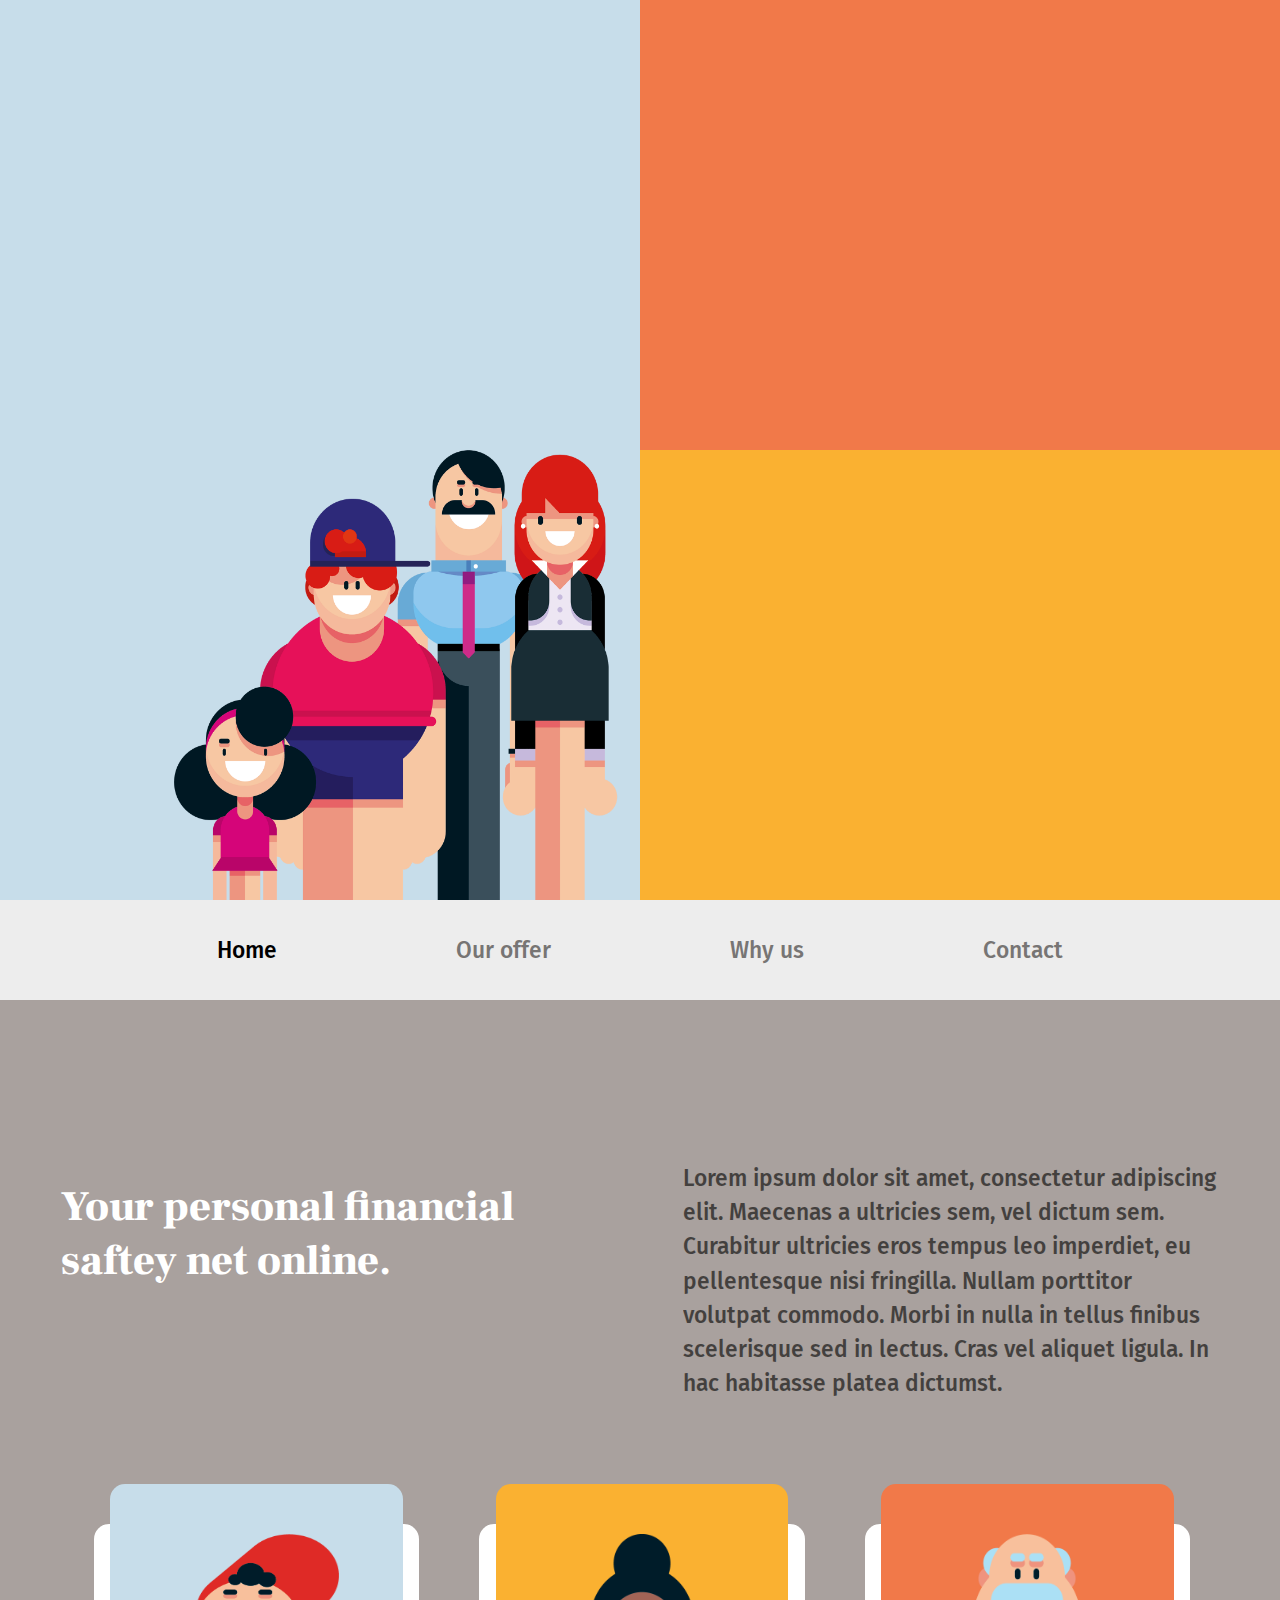
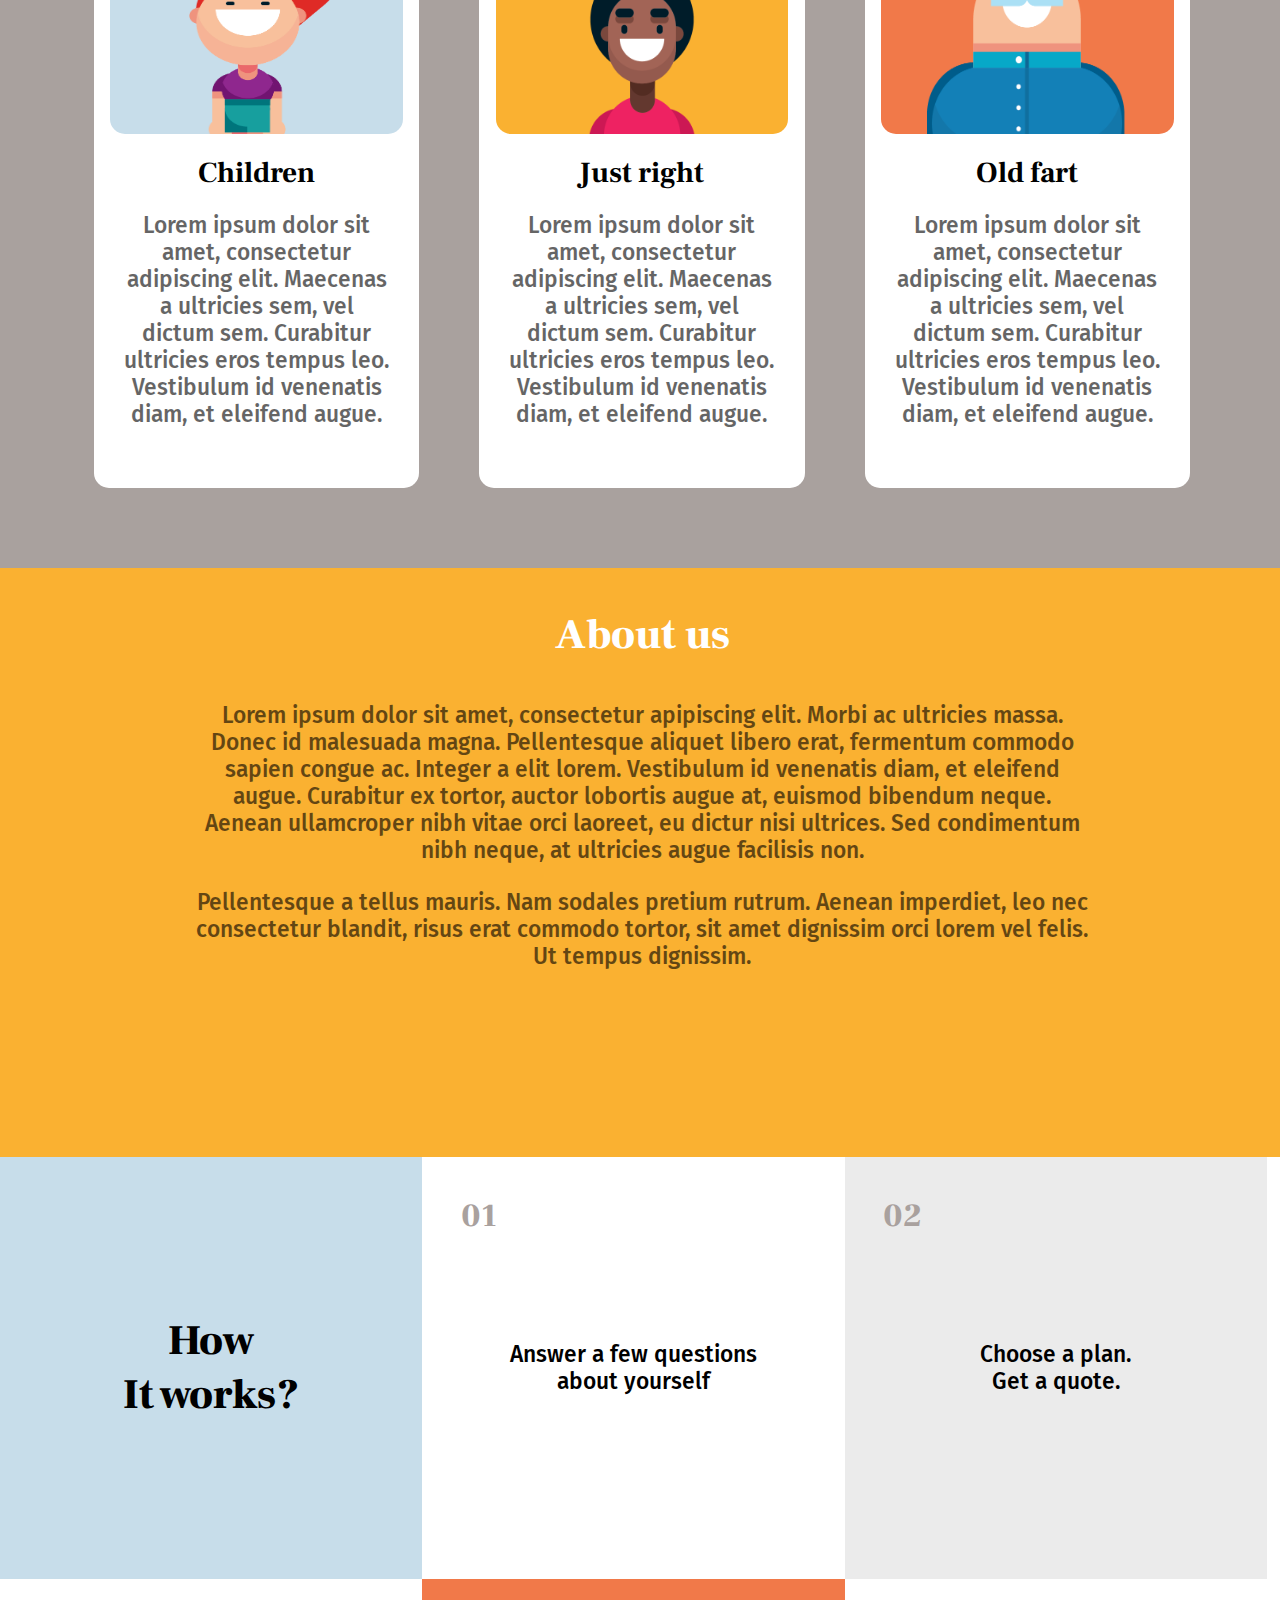
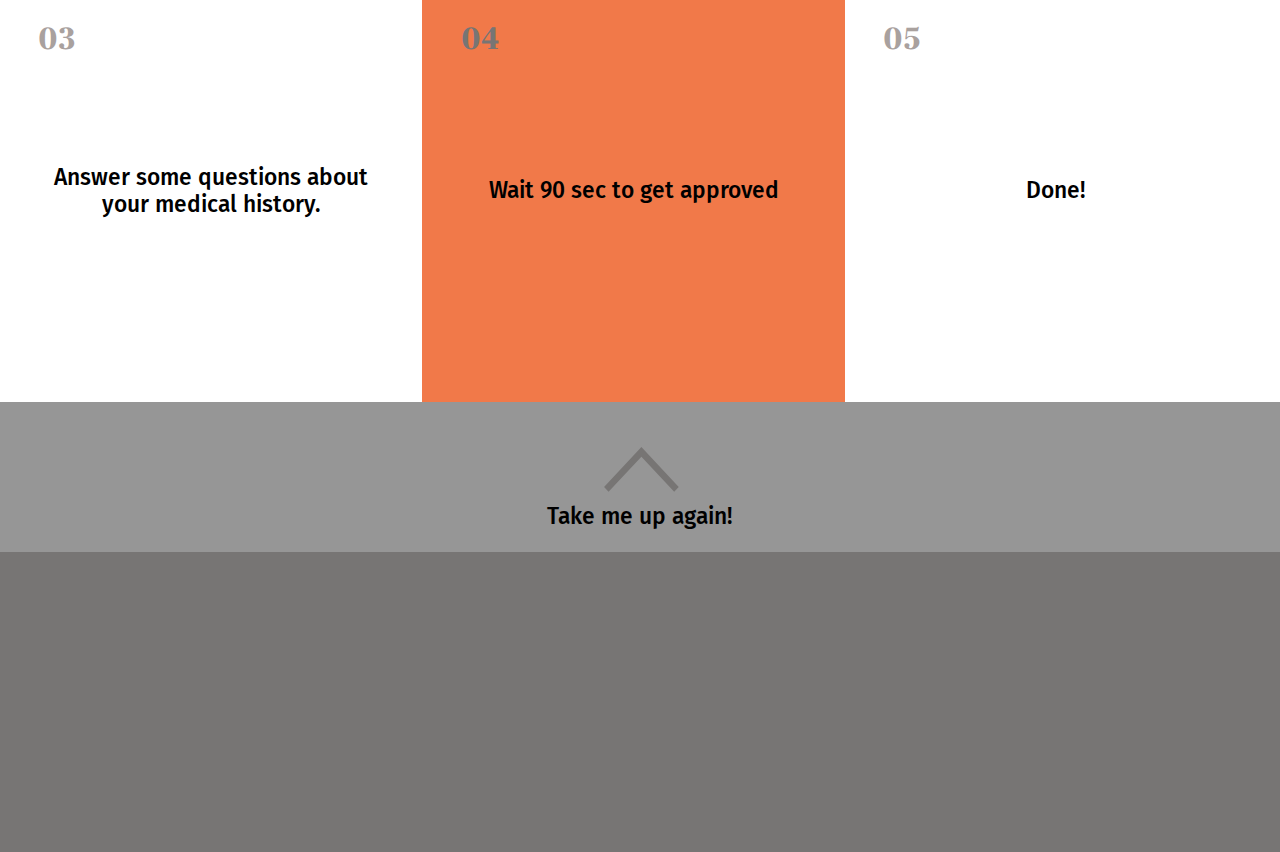
<file: index.html>
<!DOCTYPE html>

<html lang="en">
  <head>
    <meta charset="utf-8" />
    <meta name="viewport" content="width=device-width, initial-scale=1" />

    <title>Daily Insurance</title>
    <meta name="description" content="" />
    <meta name="author" content="D&D" />
    <link
      rel="icon"
      href="https://img.icons8.com/ios-filled/50/000000/hearts.png"
    />
    <link rel="stylesheet" href="style.css" />
    <link
      href="https://fonts.googleapis.com/css2?family=Fira+Sans:wght@500&family=Frank+Ruhl+Libre:wght@700;900&display=swap"
      rel="stylesheet"
    />
  </head>

  <body>
    <section class="hero">
      <article class="main-hero">
        <h1 class="main-hero__title font-title">We´ve got you Covered.</h1>
        <p class="main-hero__text font-text">
          Together we keep each other safe at home or at work. By paying a tiny
          fee a day, you are fully insured all day long. You get it for as
          little as
          <span class="main-hero__text--highlight font-text"
            >$0.4 per pay.</span
          >
        </p>
        <button class="main-btn font-small">JOIN NOW</button>
      </article>
      <div class="secondary-hero">
        <article class="secondary-hero__container second-hero">
          <p class="secondary-hero__text font-small">
            What do we have to offer?
          </p>
          <h2 class="secondary-hero__title font-large">Learn more</h2>
        </article>
        <article class="secondary-hero__container third-hero">
          <p class="secondary-hero__text font-small">
            What are you waiting for?
          </p>
          <h2 class="secondary-hero__title font-large">Join today</h2>
        </article>
      </div>
    </section>
    <div class="nav-menu">
      <input type="checkbox" class="menu-btn" id="menu-btn" />

      <span></span>
      <span></span>
      <span></span>

      <ul class="menu">
        <li class="menu__option">
          <a href="index.html"
            ><p class="menu__text menu__text--active font-text">Home</p></a
          >
        </li>
        <li class="menu__option">
          <a href="#"><p class="menu__text font-text">Our offer</p></a>
        </li>
        <li class="menu__option">
          <a href="#"><p class="menu__text font-text">Why us</p></a>
        </li>
        <li class="menu__option">
          <a href="contact.html"><p class="menu__text font-text">Contact</p></a>
        </li>
      </ul>
    </div>
    <section class="info">
      <article class="info-text">
        <div class="info-text__title-container">
          <h2 class="info-text__title font-title">
            Your personal financial saftey net online.
          </h2>
          <button class="main-btn info-text__btn font-small">JOIN NOW</button>
        </div>
        <p class="info-text__text font-text">
          Lorem ipsum dolor sit amet, consectetur adipiscing elit. Maecenas a
          ultricies sem, vel dictum sem. Curabitur ultricies eros tempus leo
          imperdiet, eu pellentesque nisi fringilla. Nullam porttitor volutpat
          commodo. Morbi in nulla in tellus finibus scelerisque sed in lectus.
          Cras vel aliquet ligula. In hac habitasse platea dictumst.
        </p>
      </article>

      <article class="info-cards">
        <div class="info-card">
          <div class="info-card__image child-image"></div>
          <div class="info-card__text-container">
            <h3 class="info-card__title font-medium">Children</h3>
            <p class="info-card__text font-text">
              Lorem ipsum dolor sit amet, consectetur adipiscing elit. Maecenas
              a ultricies sem, vel dictum sem. Curabitur ultricies eros tempus
              leo. Vestibulum id venenatis diam, et eleifend augue.
            </p>
          </div>
        </div>
        <div class="info-card">
          <div class="info-card__image adult-image"></div>
          <div class="info-card__text-container">
            <h3 class="info-card__title font-medium">Just right</h3>
            <p class="info-card__text font-text">
              Lorem ipsum dolor sit amet, consectetur adipiscing elit. Maecenas
              a ultricies sem, vel dictum sem. Curabitur ultricies eros tempus
              leo. Vestibulum id venenatis diam, et eleifend augue.
            </p>
          </div>
        </div>
        <div class="info-card">
          <div class="info-card__image old-image"></div>
          <div class="info-card__text-container">
            <h3 class="info-card__title font-medium">Old fart</h3>
            <p class="info-card__text font-text">
              Lorem ipsum dolor sit amet, consectetur adipiscing elit. Maecenas
              a ultricies sem, vel dictum sem. Curabitur ultricies eros tempus
              leo. Vestibulum id venenatis diam, et eleifend augue.
            </p>
          </div>
        </div>
      </article>

      <article class="about-us">
        <h2 class="about-us__title font-title">About us</h2>
        <p class="about-us__text font-text">
          Lorem ipsum dolor sit amet, consectetur apipiscing elit. Morbi ac
          ultricies massa. Donec id malesuada magna. Pellentesque aliquet libero
          erat, fermentum commodo sapien congue ac. Integer a elit lorem.
          Vestibulum id venenatis diam, et eleifend augue. Curabitur ex tortor,
          auctor lobortis augue at, euismod bibendum neque. Aenean ullamcroper
          nibh vitae orci laoreet, eu dictur nisi ultrices. Sed condimentum nibh
          neque, at ultricies augue facilisis non.
        </p>
        <p class="about-us__text font-text">
          Pellentesque a tellus mauris. Nam sodales pretium rutrum. Aenean
          imperdiet, leo nec consectetur blandit, risus erat commodo tortor, sit
          amet dignissim orci lorem vel felis. Ut tempus dignissim.
        </p>
      </article>
    </section>
    <section class="onboarding">
      <article class="onboarding__box onboarding__box--blue">
        <h2 class="font-title">How</h2>
        <h2 class="font-title">It works?</h2>
      </article>
      <article class="onboarding__box">
        <p class="onboarding__number font-large">01</p>
        <p class="font-text">Answer a few questions</p>
        <p class="font-text">about yourself</p>
      </article>
      <article class="onboarding__box onboarding__box--grey">
        <p class="onboarding__number font-large">02</p>
        <p class="font-text">Choose a plan.</p>
        <p class="font-text">Get a quote.</p>
      </article>
      <article class="onboarding__box">
        <p class="onboarding__number font-large">03</p>
        <p class="font-text">Answer some questions about</p>
        <p class="font-text">your medical history.</p>
      </article>
      <article class="onboarding__box onboarding__box--red">
        <p class="onboarding__number onboarding__number--dark font-large">04</p>
        <p class="font-text">Wait 90 sec to get approved</p>
      </article>
      <article class="onboarding__box">
        <p class="onboarding__number font-large">05</p>
        <p class="font-text">Done!</p>
      </article>
    </section>
    <footer class="footer">
      <a href="#" class="scroll-up-btn">
        <svg height="70px" viewBox="100 100 300 300" width="100px">
          <polygon
            class="arrow-up"
            points="396.6,352 416,331.3 256,160 96,331.3 115.3,352 256,201.5 "
          />
        </svg>
        <p class="scroll-up-btn__text font-text">Take me up again!</p>
      </a>
    </footer>
  </body>
</html>
</file>
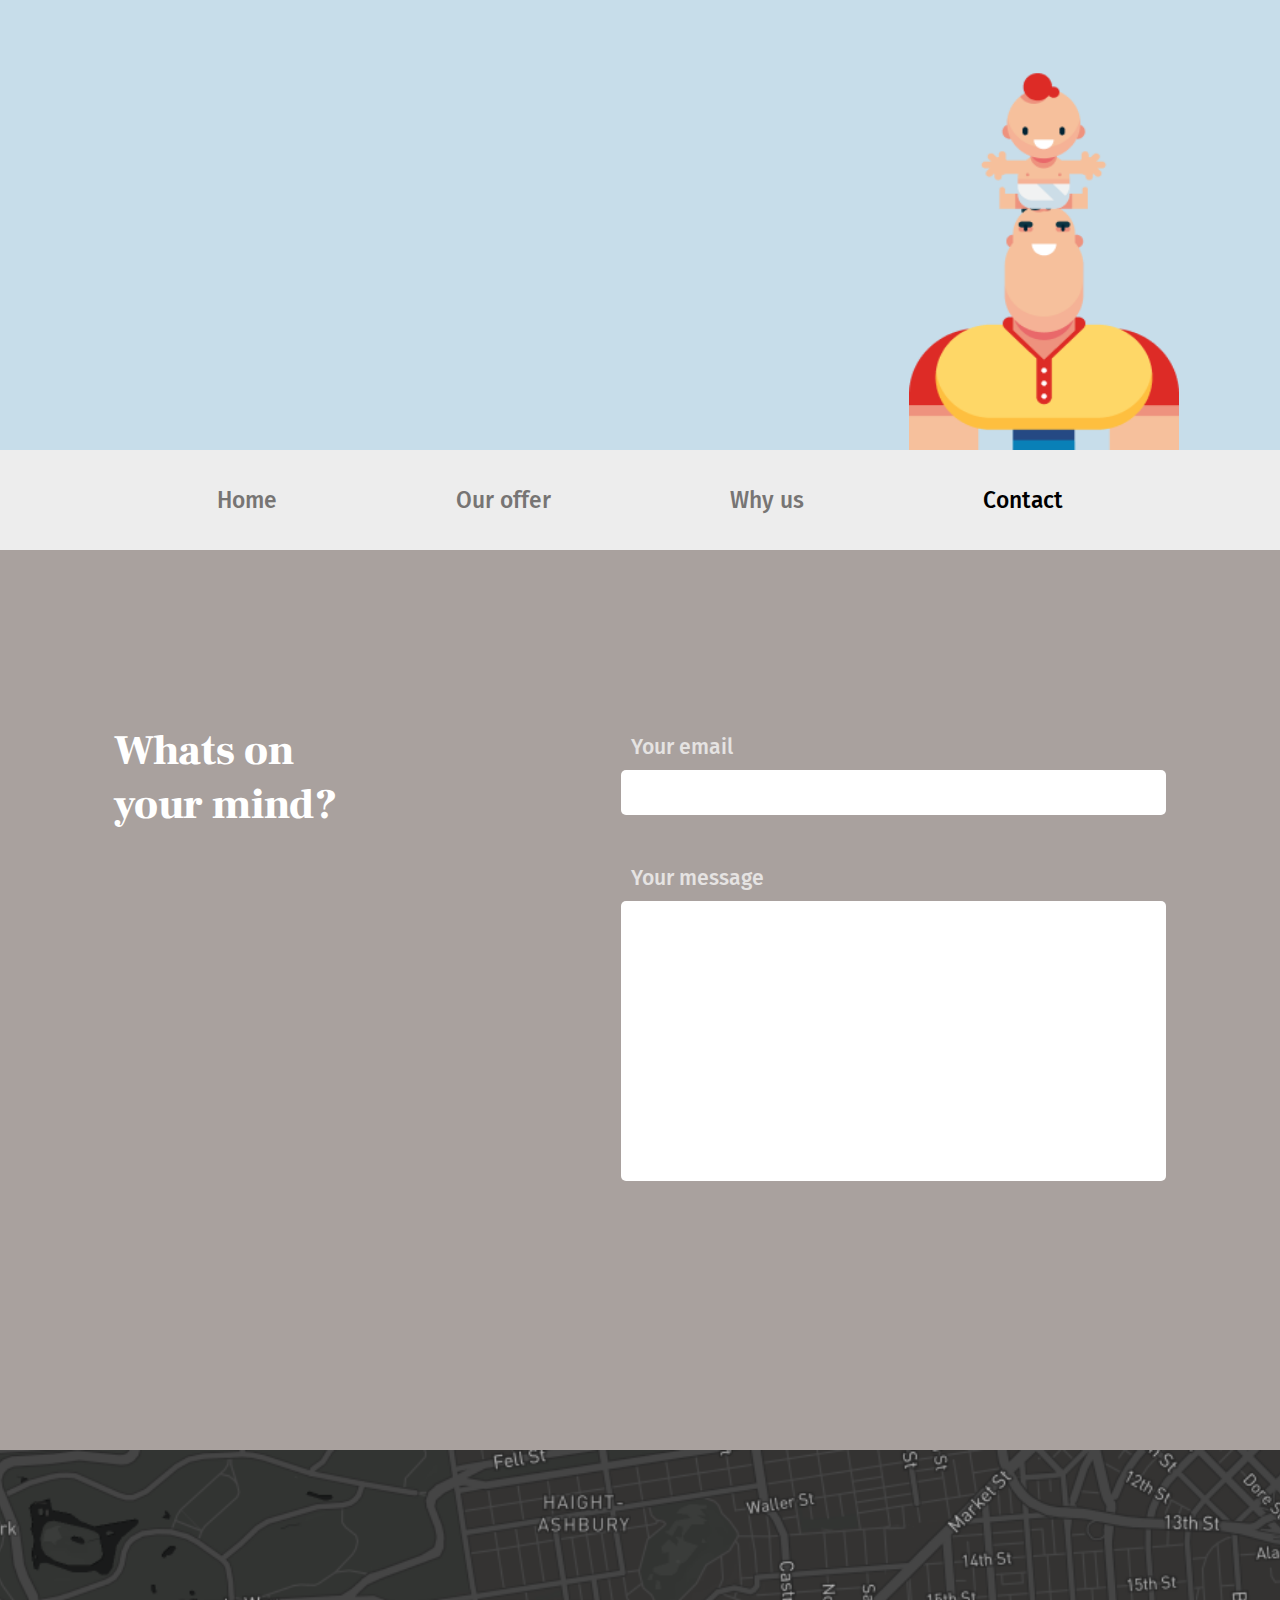
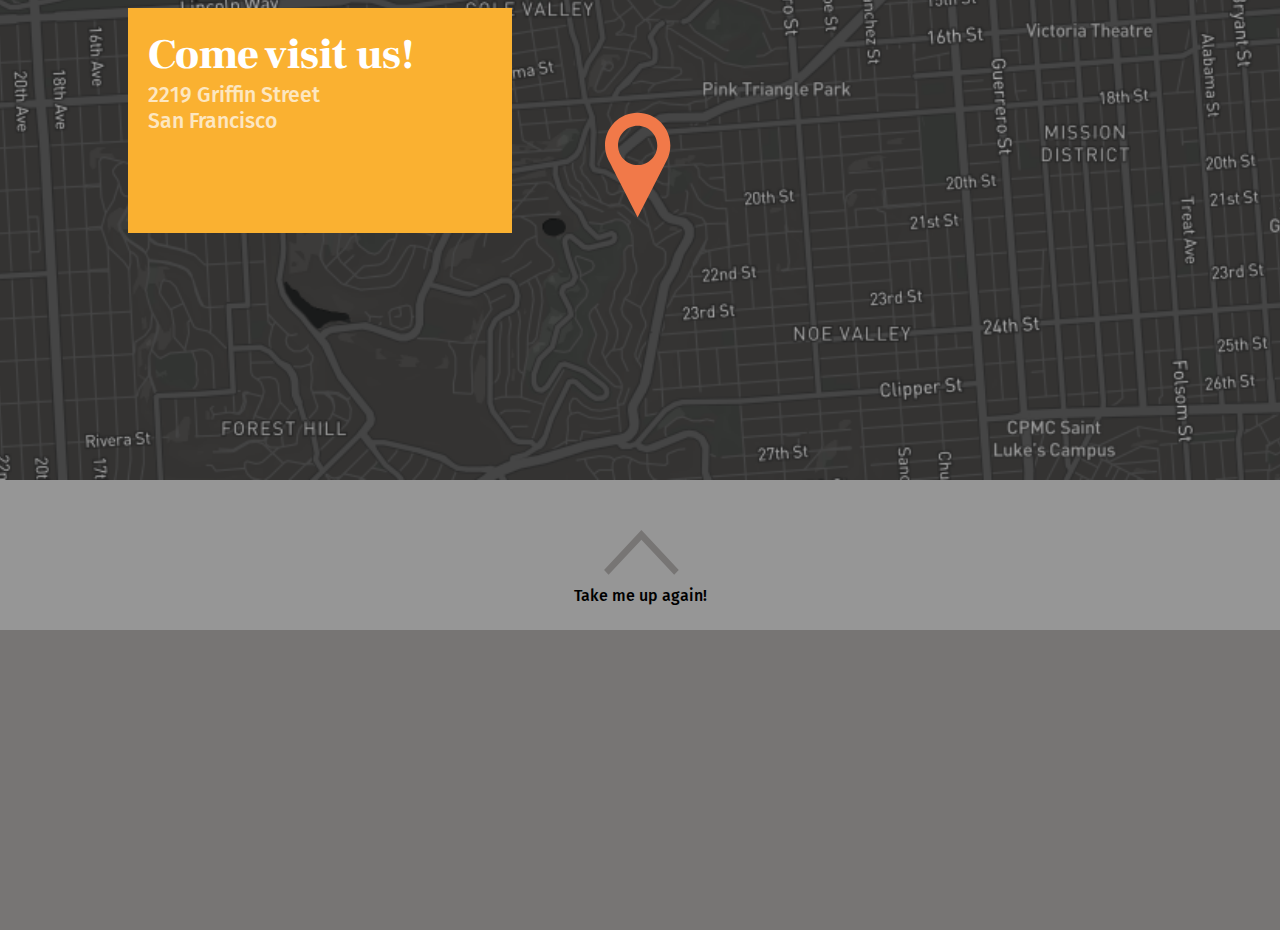
<file: contact.html>
<!DOCTYPE html>

<html lang="en">
  <head>
    <meta charset="utf-8" />
    <meta name="viewport" content="width=device-width, initial-scale=1" />

    <title>Contact us</title>
    <meta name="description" content="" />
    <meta name="author" content="D&D" />
    <link
      rel="icon"
      href="https://img.icons8.com/ios-filled/50/000000/hearts.png"
    />
    <link rel="stylesheet" href="style.css" />
    <link
      href="https://fonts.googleapis.com/css2?family=Fira+Sans:wght@500&family=Frank+Ruhl+Libre:wght@700;900&display=swap"
      rel="stylesheet"
    />
  </head>

  <body>
    <section class="contact-hero">
      <h1 class="contact-hero__title font-title">Oh hello there!</h1>
    </section>
    <div class="nav-menu">
      <input type="checkbox" class="menu-btn" id="menu-btn" />

      <span></span>
      <span></span>
      <span></span>

      <ul class="menu">
        <li class="menu__option">
          <a href="index.html"><p class="menu__text font-text">Home</p></a>
        </li>
        <li class="menu__option">
          <a href="#"><p class="menu__text font-text">Our offer</p></a>
        </li>
        <li class="menu__option">
          <a href="#"><p class="menu__text font-text">Why us</p></a>
        </li>
        <li class="menu__option">
          <a href="contact.html"
            ><p class="menu__text menu__text--active font-text">Contact</p></a
          >
        </li>
      </ul>
    </div>
    <section class="contact-form">
      <div class="contact-form__content-container">
        <h1 class="contact-form__title font-title">Whats on your mind?</h1>

        <form class="contact-form__form-container">
          <div class="contact-form__input-container">
            <label for="email" class="contact-form__label font-small"
              >Your email</label
            >
            <input
              type="text"
              id="email"
              class="contact-form__email-input font-small"
              required
            />
          </div>
          <div class="contact-form__input-container">
            <label for="message" class="contact-form__label font-small"
              >Your message</label
            >
            <textarea
              id="message"
              name="message"
              class="contact-form__message-input font-small"
              rows="10"
              cols="50"
              required
              resize="none"
            ></textarea>
          </div>
          <input
            type="submit"
            value="SEND MESSAGE"
            class="main-btn font-small"
          />
        </form>
      </div>
    </section>
    <section class="map">
      <article class="adress-card">
        <h1 class="adress-card__title font-title">Come visit us!</h1>
        <pre class="adress-card__adress font-small">
2219 Griffin Street 
San Francisco
        </pre>
      </article>
      <div class="map__container">
        <label for="map-btn">
          <input type="checkbox" id="map-btn" class="map-btn" />
          <div class="map-image">
            <svg width="70" height="112" viewBox="0 0 75 112" fill="none">
              <path
                d="M35 0C15.6715 0 0 15.668 0 35C0 40.4141 1.23047 45.5479 3.42825 50.1211C3.55119 50.381 35 112 35 112L66.1924 50.8867C68.626 46.1221 70 40.7216 70 35C70 15.668 54.332 0 35 0ZM35 56C23.4028 56 14 46.5938 14 35C14 23.4062 23.4028 14 35 14C46.5938 14 56 23.4062 56 35C56 46.5938 46.5938 56 35 56Z"
                fill="#F17949"
              />
            </svg>
          </div>
        </label>
      </div>
    </section>
    <footer class="footer">
      <a href="#" class="scroll-up-btn">
        <svg height="70px" viewBox="100 100 300 300" width="100px">
          <polygon
            class="arrow-up"
            points="396.6,352 416,331.3 256,160 96,331.3 115.3,352 256,201.5 "
          />
        </svg>
        <p class="scroll-up-btn__text">Take me up again!</p>
      </a>
    </footer>
  </body>
</html>
</file>
<file: style.css>
html {
  scroll-behavior: smooth;
}

* {
  margin: 0;
  padding: 0;
  box-sizing: border-box;
  font-family: "Fira Sans";
  font-weight: 500;
}

.font-title {
  font-family: "Frank Ruhl Libre";
  font-weight: 900;
  /* font-size: 6vh; */
  font-size: calc(1.5rem + 2vh);
}

.font-large {
  font-family: "Frank Ruhl Libre";
  font-weight: 900;
  /* font-size: 5vh; */
  font-size: calc(0.9rem + 2vh);
}

.font-medium {
  font-family: "Frank Ruhl Libre";
  font-weight: 700;
  /* font-size: 4vh; */
  font-size: calc(0.7rem + 2vh);
}

.font-small {
  /* font-size: 2vh; */
  font-size: calc(0.2rem + 2vh);
}

.font-text {
  /* font-size: 2.7vh; */
  font-size: calc(0.3rem + 2vh);
}

@media screen and (min-width: 1600px) {
  .font-title {
    font-size: 4.5rem;
  }

  .font-large {
    font-size: 3.5rem;
  }

  .font-medium {
    font-size: 2.5rem;
  }

  .font-small {
    font-size: 1.2rem;
  }

  .font-text {
    font-size: 1.8rem;
  }
}

@keyframes slide-right {
  to {
    transform: translateX(0);
  }
}

@keyframes fade-in-medium {
  to {
    color: rgba(0, 0, 0, 0.6);
  }
}

@keyframes fade-in-full {
  to {
    color: rgba(255, 255, 255, 1);
  }
}

@keyframes slide-down_fade-in {
  to {
    transform: translateY(0);
    opacity: 0.6;
  }
}

@keyframes slide-up_fade-in {
  to {
    transform: translateY(0);
    opacity: 1;
  }
}

.nav-menu {
  display: inline-block;
  position: fixed;
  top: 20px;
  left: 20px;
  z-index: 1;
}

.nav-menu input {
  display: block;
  width: 40px;
  height: 32px;
  position: absolute;
  top: -7px;
  left: -5px;
  cursor: pointer;
  opacity: 0;
  z-index: 2;
}

.nav-menu span {
  box-sizing: content-box;
  display: block;
  width: 33px;
  height: 2px;
  margin-bottom: 5px;
  position: relative;
  background: white;
  border-radius: 3px;
  border: 1px solid black;
  z-index: 1;
  transform-origin: 7px -1px;
  transition: transform 0.5s ease;
}

.nav-menu span:nth-last-child(2) {
  transform-origin: 0% 100%;
}

.nav-menu input:checked ~ span {
  opacity: 1;
  transform: rotate(45deg) translate(-1px, 0px);
  background: #232323;
  border: 1px solid black;
}

.nav-menu input:checked ~ span:nth-last-child(3) {
  opacity: 0;
  transform: scale(0.2, 0.2);
}

.nav-menu input:checked ~ span:nth-last-child(2) {
  transform: rotate(-45deg) translate(0, 0px);
}

.nav-menu a {
  text-decoration: none;
  color: #232323;
}

.menu {
  position: absolute;
  width: 100vw;
  height: 100vh;
  margin: -46px 0 0 -20px;
  background: #ededed;
  list-style-type: none;
  transform: translate(-100%, 0);
  transition: transform 0.5s ease;
  display: flex;
  flex-direction: column;
  justify-content: space-around;
  align-items: center;
}

.menu__text:hover {
  color: black;
}

.menu__text {
  color: #777574;
}
.menu__text--active {
  color: black;
}

.nav-menu input:checked ~ ul {
  transform: none;
}

.hero {
  display: flex;
  flex-direction: column;
}

.main-hero {
  display: flex;
  flex-direction: column;
  justify-content: start;
  align-items: start;
  max-width: 100vw;
  height: 100vh;
  padding: 20px;
  background: #c7ddea;
  background-image: url(img/family.png);
  background-size: 42vh 42vh;
  background-repeat: no-repeat;
  background-position: bottom;
}

.main-hero__title {
  max-width: 500px;
  margin: 0;
  margin-top: 8vh;
  margin-bottom: 4vh;
  animation: 1s slide-right 0.5s forwards;
  transform: translateX(-150%);
}

.main-hero__text {
  max-width: 525px;
  margin-bottom: 5vh;
  animation: 1s fade-in-medium 1.5s forwards;
  color: rgba(0, 0, 0, 0);
}

.main-hero__text--highlight {
  animation: 1s fade-in-full 1.5s forwards;
  color: rgba(255, 255, 255, 0);
}

.main-btn {
  /* height: 7vh; */
  height: calc(20px + 4vh);
  /* width: 40vw; */
  width: calc(80px + 20vw);
  max-width: 220px;
  border-radius: 200px;
  background-color: white;
  border: 3px solid white;
  box-shadow: 0px 4px 0px 0px rgba(0, 0, 0, 0.1);
  cursor: pointer;
  animation: 1s slide-right 2.2s forwards;
  transform: translateX(-100vw);
}

.main-btn:hover {
  background-color: transparent;
  transition: 0.5s ease-out;
}

.secondary-hero {
  display: flex;
  flex-direction: column;
}

.secondary-hero__container {
  display: flex;
  flex-direction: column;
  justify-content: center;
  align-items: center;
  height: 50vh;
}

.secondary-hero__text {
  animation: 1s slide-down_fade-in 3s forwards;
  transform: translateY(-100%);
  opacity: 0;
}

.secondary-hero__title {
  color: white;
  margin: 0;
  margin-top: 1vh;
  animation: 1s slide-up_fade-in 3s forwards;
  transform: translateY(100%);
  opacity: 0;
}

.second-hero {
  background-color: #f17949;
}

.third-hero {
  background-color: #fab131;
}

.info {
  display: flex;
  flex-direction: column;
}

.info-text {
  display: flex;
  flex-direction: column;
  background-color: #a9a19e;
  padding: 20px;
}

.info-text__title {
  color: white;
  margin: 2vh 0;
}

.info-text__btn {
  display: none;
}

.info-text__text {
  line-height: 1.5;
  opacity: 0.6;
}

.info-cards {
  display: flex;
  flex-direction: column;
  align-items: center;
  background-color: #a9a19e;
  padding: 50px 15vw 50px 15vw;
  pointer-events: none;
}

.info-card {
  display: flex;
  flex-direction: column;
  align-items: center;
  background-color: white;
  border-radius: 15px;
  position: relative;
  padding: 30px;
  margin: 60px 0 20px 0;
}

.info-card__image {
  background-repeat: no-repeat;
  background-position: center 50px;
  height: 250px;
  border-radius: 15px;
  padding-top: 20px;
  width: 90%;
  position: absolute;
  top: -40px;
}

.child-image {
  background-image: url(img/child.png);
  background-color: #c7ddea;
  background-size: 150px 230px;
  background-position: 60% 50px;
}

.adult-image {
  background-image: url(img/adult.png);
  background-color: #fab131;
  background-size: 130px 600px;
}

.old-image {
  background-image: url(img/old.png);
  background-color: #f17949;
  background-size: 200px 600px;
}

.info-card__text-container {
  display: flex;
  flex-direction: column;
  align-items: center;
  margin-top: 180px;
  margin-bottom: 30px;
}

.info-card__title {
  margin: 20px;
}
.info-card__text {
  text-align: center;

  opacity: 0.6;
}

.about-us {
  display: flex;
  flex-direction: column;
  align-items: center;
  background-color: #fab131;
  padding: 0 15vw 5vh 15vw;
}

.about-us__title {
  color: white;
  margin: 40px;
}

.about-us__text {
  margin-bottom: 25px;
  text-align: center;
  opacity: 0.6;
}

.onboarding {
  display: flex;
  flex-direction: column;
}

.onboarding__box {
  display: flex;
  flex-direction: column;
  align-items: center;
  justify-content: center;
  height: 150px;
  position: relative;
}

.onboarding__box--blue {
  background-color: #c7ddea;
}

.onboarding__box--grey {
  background-color: #ebebeb;
}

.onboarding__box--red {
  background-color: #f17949;
}

.onboarding__number {
  position: absolute;
  left: 3vw;
  top: 3vw;
  margin: 0;

  color: #a9a19e;
}

.onboarding__number--dark {
  color: #777574;
}

.footer {
  height: 30vh;
  min-height: 300px;
  background-color: #777574;
  position: relative;
}

.scroll-up-btn {
  position: absolute;
  top: -50px;
  right: 20px;
  height: 100px;
  width: 100px;
  border-radius: 50px;
  background-color: #c7ddea;
  text-decoration: none;
  padding-top: 10px;
}

.arrow-up {
  fill: #777574;
  transition: 0.5s ease;
}

.scroll-up-btn__text {
  display: none;
}

@media screen and (min-width: 1200px) {
  .nav-menu {
    height: 100px;
    width: 100%;
    position: static;
  }

  .nav-menu input {
    display: none;
  }
  .nav-menu span {
    display: none;
  }

  .menu {
    position: static;
    display: flex;
    flex-direction: row;
    justify-content: space-around;
    margin: 0;
    padding: 0 10vw;
    height: 100%;
    transform: none;
    width: 100%;
  }

  .menu__text {
    transition: 0.5s ease;
  }

  .menu__text:hover {
    transform: scale(1.2);
    transition: transform 0.2s ease-out;
  }

  .hero {
    flex-direction: row;
  }

  .main-hero {
    width: 50vw;
    padding: 10vh 0 0 10vw;
    background-size: 50vh 50vh;
    background-position: 90% bottom;
  }

  .main-hero__title {
    margin-top: 0;
    max-width: 560px;
  }

  .main-hero__text {
    width: 540px;
    margin-bottom: 5vh;
    max-width: 70%;
  }

  .secondary-hero {
    width: 50vw;
  }

  .info {
    display: grid;
    grid-template-rows: 2;
  }

  .info-text {
    grid-row: 1/2;
    grid-column: 1;
    flex-direction: row;
    height: 100vh;
    justify-content: space-around;
    align-items: flex-start;
    padding-top: 18vh;
  }

  .info-text__title {
    width: 540px;
  }

  .info-text__btn {
    display: block;
    margin-top: 80px;
  }

  .info-text__text {
    width: 540px;
  }

  .info-cards {
    grid-row: 1/3;
    grid-column: 1;
    z-index: 1;
    flex-direction: row;
    background-color: transparent;
    padding: 0 5vw 0 5vw;
  }

  .info-card {
    margin: 0 30px 0 30px;
  }

  .child-image {
    background-position: 55% 50px;
  }

  .about-us {
    grid-row: 2/3;
    grid-column: 1;
    height: 100vh;
    justify-content: flex-end;
    padding-bottom: 18vh;
  }

  .about-us__text {
    width: 900px;
  }

  .onboarding {
    display: grid;
    grid-template-columns: repeat(3, 33vw);
    grid-template-rows: repeat(2, 33vw);
  }

  .onboarding__box {
    width: 100%;
    height: 100%;
  }

  .footer {
    height: 50vh;
  }

  .scroll-up-btn {
    position: static;
    display: flex;
    flex-direction: column;
    justify-content: center;
    align-items: center;
    width: 100%;
    height: 150px;
    background-color: #969696;
    border-radius: 0;
  }

  .scroll-up-btn:hover .arrow-up {
    transform: translate(0, -40px);
    transition: 0.5s ease;
  }

  .scroll-up-btn__text {
    display: block;
    color: black;
  }
}

@media screen and (min-width: 1200px) and (max-height: 1000px) {
  .main-hero {
    min-height: 500px;
  }

  .secondary-hero__container {
    min-height: 250px;
  }

  .info {
    grid-template-rows: 3;
  }

  .info-text {
    height: auto;
  }

  .info-cards {
    grid-row: 2/3;
    padding-top: 80px;
    padding-bottom: 80px;
    background-color: #a9a19e;
  }

  .about-us {
    grid-row: 3/4;
    height: auto;
  }
}

.contact-hero {
  display: flex;
  flex-direction: column;
  justify-content: center;
  align-items: start;
  max-width: 100vw;
  height: 50vh;
  padding: 20px;
  background: #c7ddea;
  background-image: url(img/man-baby.png);
  background-size: 30vh 42vh;
  background-repeat: no-repeat;
  background-position: 90% bottom;
}

.contact-hero__title {
  max-width: 50vw;
  animation: 1s slide-right 0.5s forwards;
  transform: translateX(-70vw);
}

.contact-form {
  display: flex;
  flex-direction: column;
  align-items: center;
  padding: 40px 20px 15vh 20px;
  padding-top: 40px;
  background-color: #a9a19e;
}

.contact-form__content-container {
  display: flex;
  flex-direction: column;
  align-items: start;
}

.contact-form__title {
  color: white;
}

.contact-form__form-container {
  padding: 30px 0;
  display: flex;
  flex-direction: column;
  align-items: flex-end;
  width: 90vw;
  max-width: 700px;
}

.contact-form__input-container {
  display: flex;
  flex-direction: column;
  width: 100%;
}

.contact-form__label {
  padding: 10px 10px 10px 10px;
  color: white;
  opacity: 0.7;
}

.contact-form__email-input {
  height: 5vh;
  border-radius: 5px;
  border: none;
  padding: 10px;
}

.contact-form__message-input {
  resize: none;
  margin-bottom: 40px;
  border-radius: 5px;
  border: none;
  padding: 10px;
}

.map {
  display: flex;
  flex-direction: column;
  align-items: center;
  height: 50vh;
  min-height: 250px;
  max-width: 100vw;
  position: relative;
}

.map__container {
  width: 100%;
  height: 100%;
  overflow: hidden;
}

.map-btn {
  display: none;
}

.map-btn:checked ~ .map-image {
  transform: scale(2);
  cursor: zoom-out;
}

.map-image {
  background-image: url(img/map.png);
  background-position: center;
  background-repeat: no-repeat;
  background-size: cover;
  height: 100%;
  width: 100%;
  cursor: zoom-in;
  overflow: hidden;
  transition: transform 0.25s ease;
  display: flex;
  justify-content: center;
  align-items: center;
}

.adress-card {
  width: 85vw;
  max-width: 700px;
  height: 25vh;
  min-height: 100px;
  background-color: #fab131;
  position: absolute;
  top: -12.5vh;
  padding: 20px;
  z-index: 2;
}

.adress-card__title {
  color: white;
}

.adress-card__adress {
  color: white;
  opacity: 0.7;
}

@media screen and (min-width: 1200px) {
  .contact-hero {
    align-items: center;
  }

  .contact-hero__title {
    margin-top: 10vh;
  }

  .contact-form {
    flex-direction: row;
    justify-content: center;
    align-items: center;
    min-height: 100vh;
    padding: 0;
  }

  .contact-form__content-container {
    flex-direction: row;
    padding: 50px;
  }

  .contact-form__title {
    margin-right: 5vw;
    margin-left: 5vw;
    max-width: 600px;
  }

  .contact-form__form-container {
    margin-left: 5vw;
    margin-right: 5vw;
    padding: 0;
  }

  .contact-form__input-container {
    width: 80%;
  }

  .contact-form__email-input {
    margin-bottom: 40px;
  }

  .map {
    height: 70vh;
    min-height: 500px;
  }

  .adress-card {
    top: 25%;
    left: 10%;
    width: 30vw;
    height: 25vh;
    min-height: 200px;
  }
}
</file>
